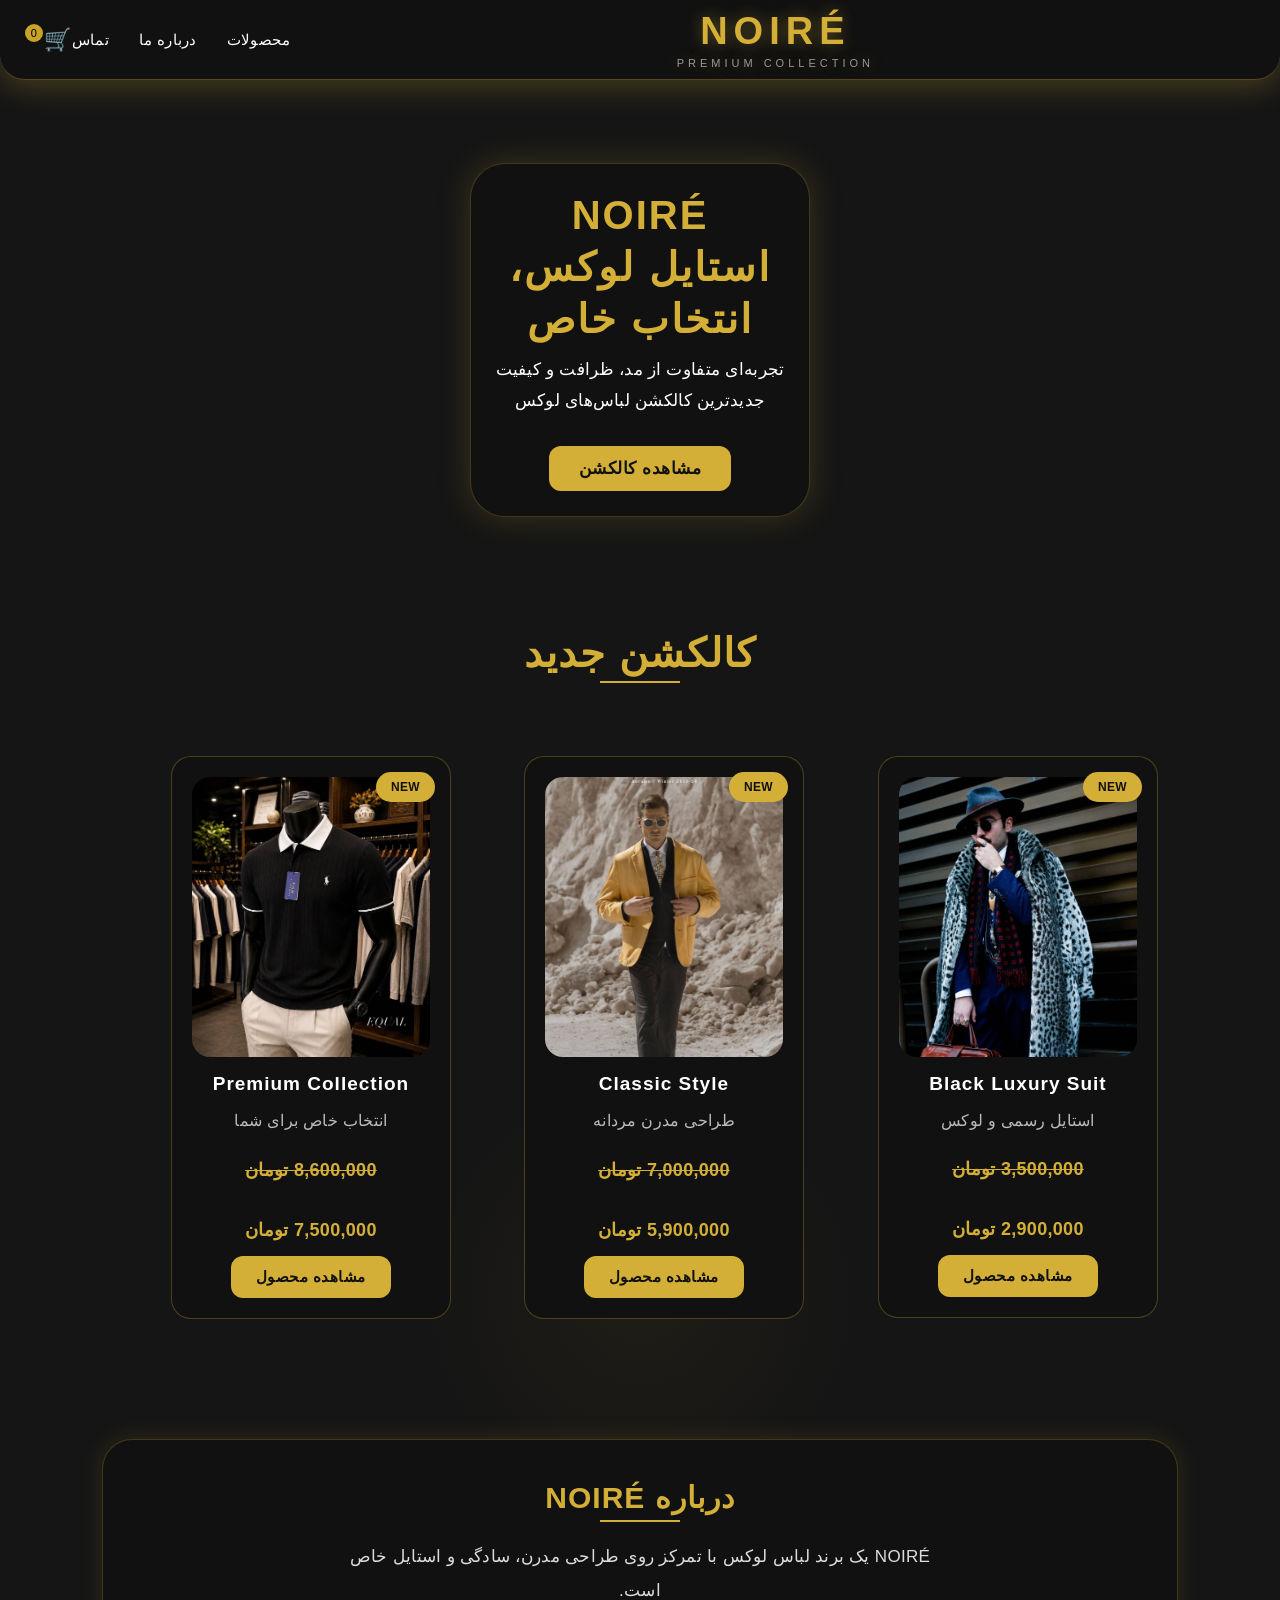
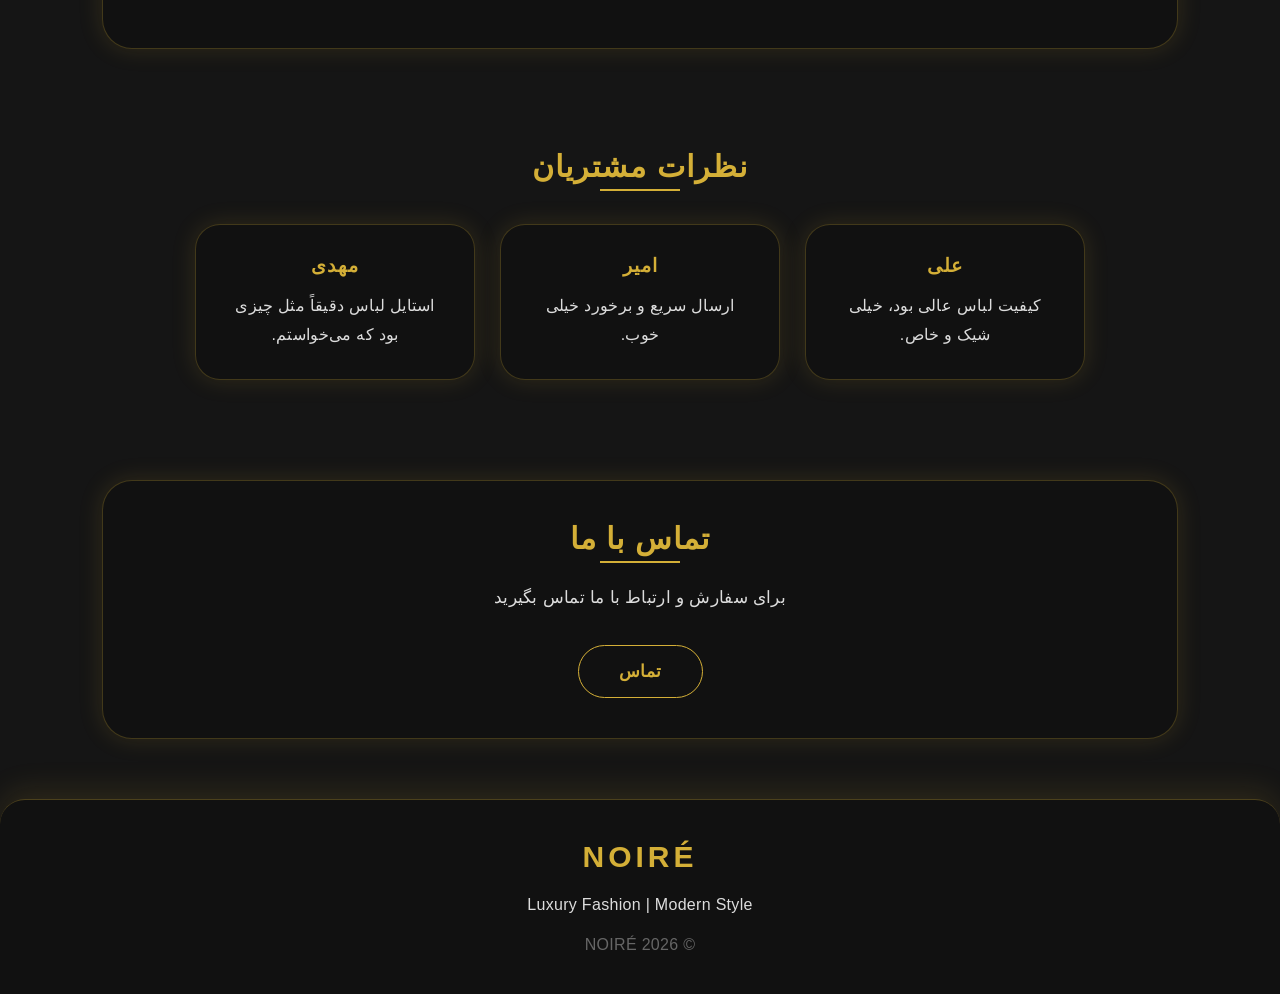
<file: index.html>
<!DOCTYPE html>
<html lang="fa" dir="rtl">

<head>
    <meta charset="UTF-8">
    <meta name="viewport" content="width=device-width, initial-scale=1.0">

    <title>NOIRÉ | Luxury Fashion</title>
    
    <link rel="stylesheet" href="style.css">
</head>

<body>

<header>
    
    <div class="logo">
NOIRÉ
<div class="logo-sub">PREMIUM COLLECTION</div>
</div>

    <nav>
       <a href="#products">محصولات</a>
<a href="#about">درباره ما</a>
<a href="#contact">تماس</a>
    </nav>

  <div class="cart">
🛒 <span id="cart-count">0</span>
</div>
    
</header>

<section class="hero">

    <div class="hero-text">

        <h1>
            NOIRÉ
            <br>
            استایل لوکس،
            <br>
            انتخاب خاص
        </h1>

        <p>
            تجربه‌ای متفاوت از مد، ظرافت و کیفیت
            <br>
            جدیدترین کالکشن لباس‌های لوکس
        </p>

        <button>
            مشاهده کالکشن
        </button>

    </div>

</section>

<section class="products" id="products">

    <h2>کالکشن جدید</h2>

    <div class="product-box">


        <div class="card">

            <img src="product1.jpg">

            <div class="badge">
                NEW
            </div>

            <h3>Black Luxury Suit</h3>

            <p>استایل رسمی و لوکس</p>

            <div class="price">

<span class="old-price">
3,500,000 تومان
</span>

<span class="new-price">
2,900,000 تومان
</span>

</div>

            <a href="product1.html">
    <button>مشاهده محصول</button>
</a>

        </div>



        <div class="card">

            <img src="product2.jpg">

            <div class="badge">
                NEW
            </div>

            <h3>Classic Style</h3>

            <p>طراحی مدرن مردانه</p>

            <div class="price">

<span class="old-price">
7,000,000 تومان
</span>

<span class="new-price">
5,900,000 تومان
</span>

</div>

            <a href="product2.html">
    <button>مشاهده محصول</button>
</a>

        </div>



        <div class="card">

            <img src="product3.jpg">

            <div class="badge">
                NEW
            </div>

            <h3>Premium Collection</h3>

            <p>انتخاب خاص برای شما</p>

            <div class="price">

<span class="old-price">
8,600,000 تومان
</span>

<span class="new-price">
7,500,000 تومان
</span>

</div>

            <a href="product3.html">
    <button>مشاهده محصول</button>
</a>

        </div>


    </div>

</section>

<section class="about" id="about">

<h2>درباره NOIRÉ</h2>

<p>
NOIRÉ یک برند لباس لوکس با تمرکز روی طراحی مدرن،
سادگی و استایل خاص است.
</p>

</section>

<section class="reviews">

<h2>نظرات مشتریان</h2>


<div class="review-box">


<div class="review-card">

<h3>علی</h3>

<p>
کیفیت لباس عالی بود، خیلی شیک و خاص.
</p>

</div>



<div class="review-card">

<h3>امیر</h3>

<p>
ارسال سریع و برخورد خیلی خوب.
</p>

</div>



<div class="review-card">

<h3>مهدی</h3>

<p>
استایل لباس دقیقاً مثل چیزی بود که می‌خواستم.
</p>

</div>


</section>

<section class="contact" id="contact">

<h2>تماس با ما</h2>

<p>
برای سفارش و ارتباط با ما تماس بگیرید
</p>

<button>
تماس
</button>

</section>

<footer>

    <div class="footer-logo">
        NOIRÉ
    </div>

    <p>
        Luxury Fashion | Modern Style
    </p>

    <span>
        © 2026 NOIRÉ
    </span>

</footer>

<div class="cart-box" id="cart-box">

    <button id="checkout">
        ثبت سفارش
    </button>

    <div class="order-box" id="order-box">

<h3>ثبت سفارش</h3>

<input type="text" id="name" placeholder="نام شما">

<input type="text" id="phone" placeholder="شماره تماس">

<input type="text" id="address" placeholder="آدرس">

<button id="send-order">
ارسال سفارش
</button>

<button id="back-cart">
    بازگشت به سبد خرید
</button>

</div>

    <h3>سبد خرید</h3>

    <ul id="cart-items"></ul>

    <p id="total-price">
مجموع: 0 تومان
</p>

<button id="clear-cart">
    پاک کردن سبد
</button>

    <button id="close-cart">
        بستن
    </button>

</div>

<div class="loader">

<h1>NOIRÉ</h1>

</div>
    
<script>
console.log(localStorage.getItem("cart"));
</script>

<script>

window.addEventListener("load", function(){

setTimeout(function(){

document.querySelector(".loader").style.display = "none";

},2000);

}); 

</script>
    
<script src="script.js"></script>
    
</body>

</html>
</file>
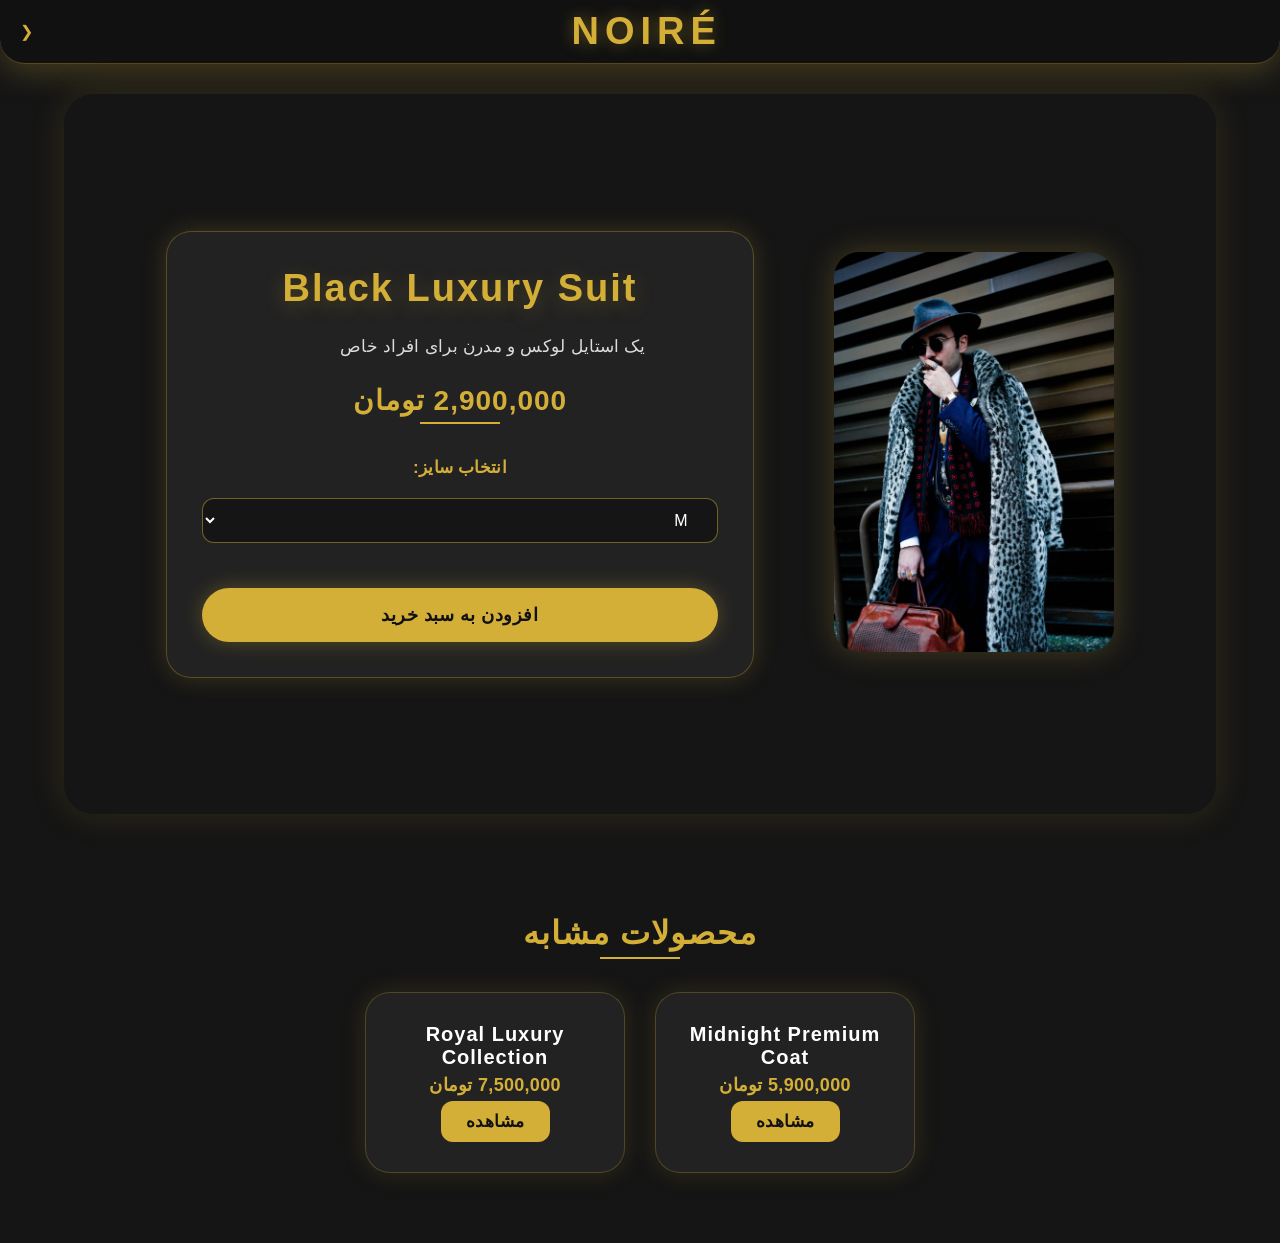
<file: product1.html>
<!DOCTYPE html>
<html lang="fa" dir="rtl">

<head>

<meta charset="UTF-8">

<title>NOIRÉ | Product</title>

<link rel="stylesheet" href="style.css">

<meta name="viewport" content="width=device-width, initial-scale=1.0">

</head>


<body>


<header>

<div class="logo">
NOIRÉ
</div>

<a class="back-shop" href="index.html">
    <span>❮</span>
</a>
    

</header>



<section class="product-page">


<div class="product-image">

<img src="product1.jpg">

</div>



<div class="product-info">


<h1>
Black Luxury Suit
</h1>


<p>
یک استایل لوکس و مدرن برای افراد خاص
</p>


<h2>
2,900,000 تومان
</h2>


<label>
انتخاب سایز:
</label>


<select>

<option>M</option>

<option>L</option>

<option>XL</option>

</select>


<button class="product-buy">
افزودن به سبد خرید
</button>


</div>


</section>




<section class="related-products">


<h2>
محصولات مشابه
</h2>



<div class="related-box">



<div class="related-card">

<h3>
Midnight Premium Coat
</h3>

<p>
5,900,000 تومان
</p>

<a href="product2.html">

<button>
مشاهده
</button>

</a>

</div>




<div class="related-card">


<h3>
Royal Luxury Collection
</h3>


<p>
7,500,000 تومان
</p>


<a href="product3.html">

<button>
مشاهده
</button>

</a>


</div>



</div>


</section>





<script>

document.querySelector(".product-buy").onclick = function(){


let cart = JSON.parse(sessionStorage.getItem("cart")) || [];


let product = {

name:"Black Luxury Suit",

price:2900000,

quantity:1

};



let existing = cart.find(item => item.name === product.name);



if(existing){

existing.quantity++;

}else{

cart.push(product);

}



sessionStorage.setItem("cart", JSON.stringify(cart));


alert("محصول به سبد خرید اضافه شد ✅");


};



</script>



</body>

</html>
</file>
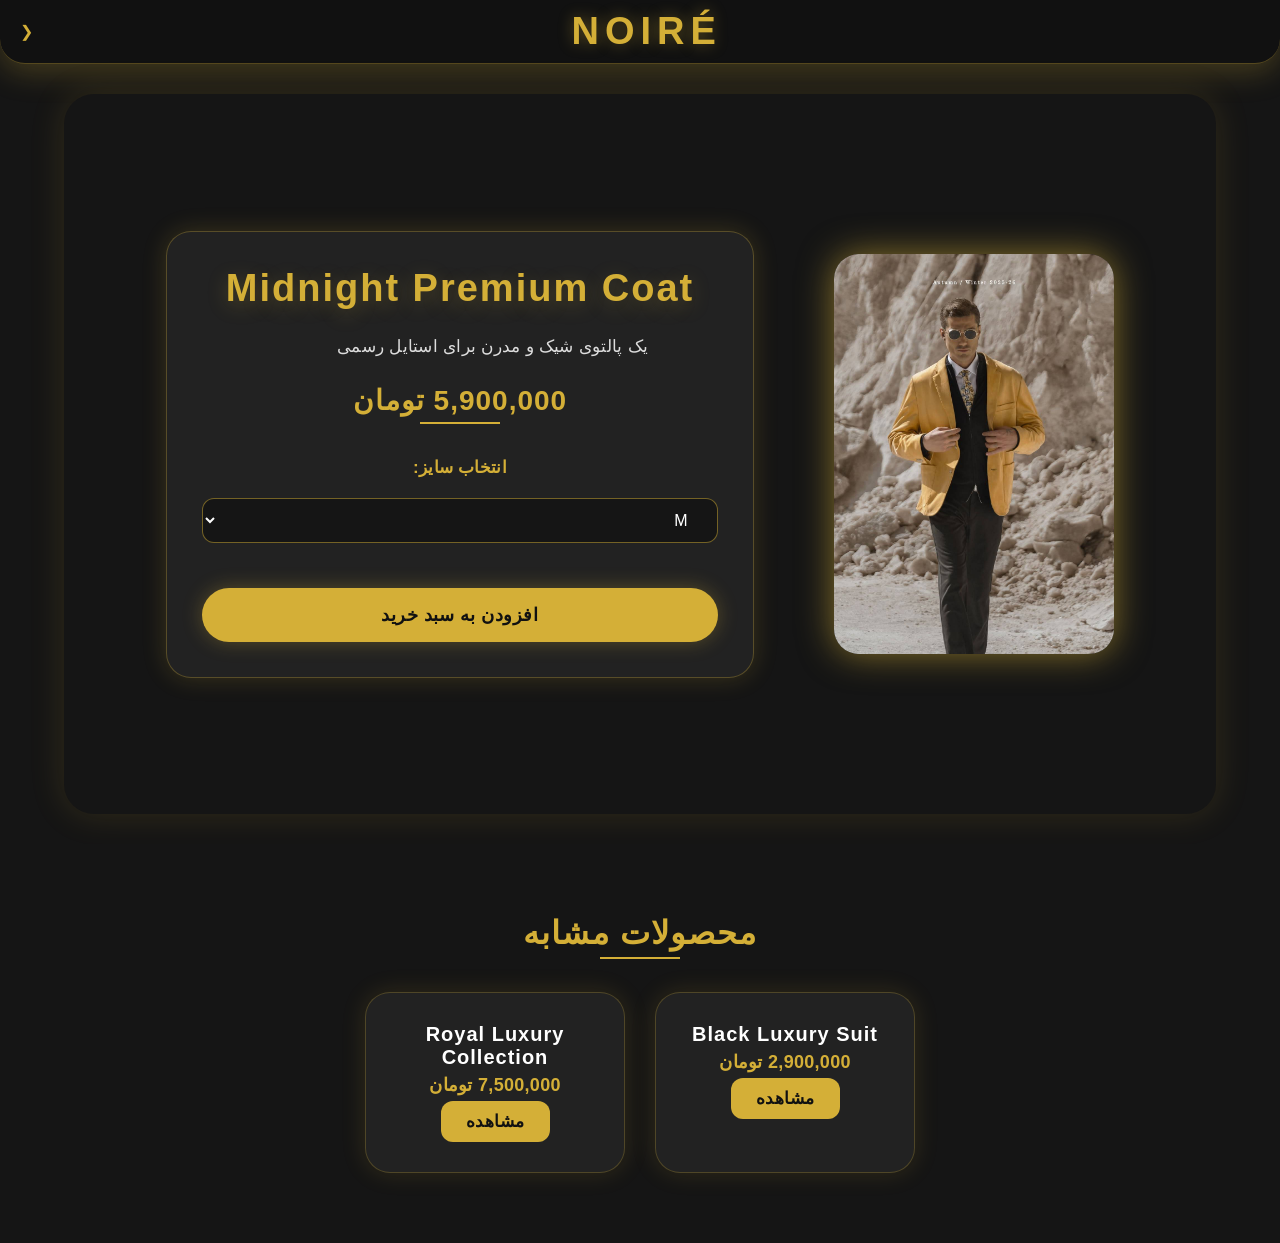
<file: product2.html>
<!DOCTYPE html>
<html lang="fa" dir="rtl">

<head>

<meta charset="UTF-8">

<title>NOIRÉ | Product</title>

<link rel="stylesheet" href="style.css">

<meta name="viewport" content="width=device-width, initial-scale=1.0">

</head>


<body>


<header>

<div class="logo">
NOIRÉ
</div>

<a class="back-shop" href="index.html">
    <span>❮</span>
</a>
    

</header>

<section class="product-page">


<img src="product2.jpg">


<div class="product-info">


<h1>
Midnight Premium Coat
</h1>


<p>
یک پالتوی شیک و مدرن برای استایل رسمی
</p>


<h2>
5,900,000 تومان
</h2>


<label>
انتخاب سایز:
</label>

<select>

<option>M</option>

<option>L</option>

<option>XL</option>

</select>


<button class="product-buy">
افزودن به سبد خرید
</button>


</div>


</section>

<script>

document.querySelector(".product-buy").onclick = function(){

let cart = JSON.parse(sessionStorage.getItem("cart")) || [];


let product = {
    name: "Midnight Premium Coat",
    price: 5900000
};


let existing = cart.find(item => item.name === product.name);


if(existing){

    existing.quantity++;

}else{

    product.quantity = 1;

    cart.push(product);

}


sessionStorage.setItem("cart", JSON.stringify(cart));


alert("محصول به سبد خرید اضافه شد ✅");

};

</script>

<section class="related-products">

<h2>محصولات مشابه</h2>

<div class="related-box">

<div class="related-card">

<h3>Black Luxury Suit</h3>

<p>2,900,000 تومان</p>

<a href="product1.html">
<button>مشاهده</button>
</a>

</div>


<div class="related-card">

<h3>Royal Luxury Collection</h3>

<p>7,500,000 تومان</p>

<a href="product3.html">
<button>مشاهده</button>
</a>

</div>

</div>

</section>

</body>

</html>
</file>
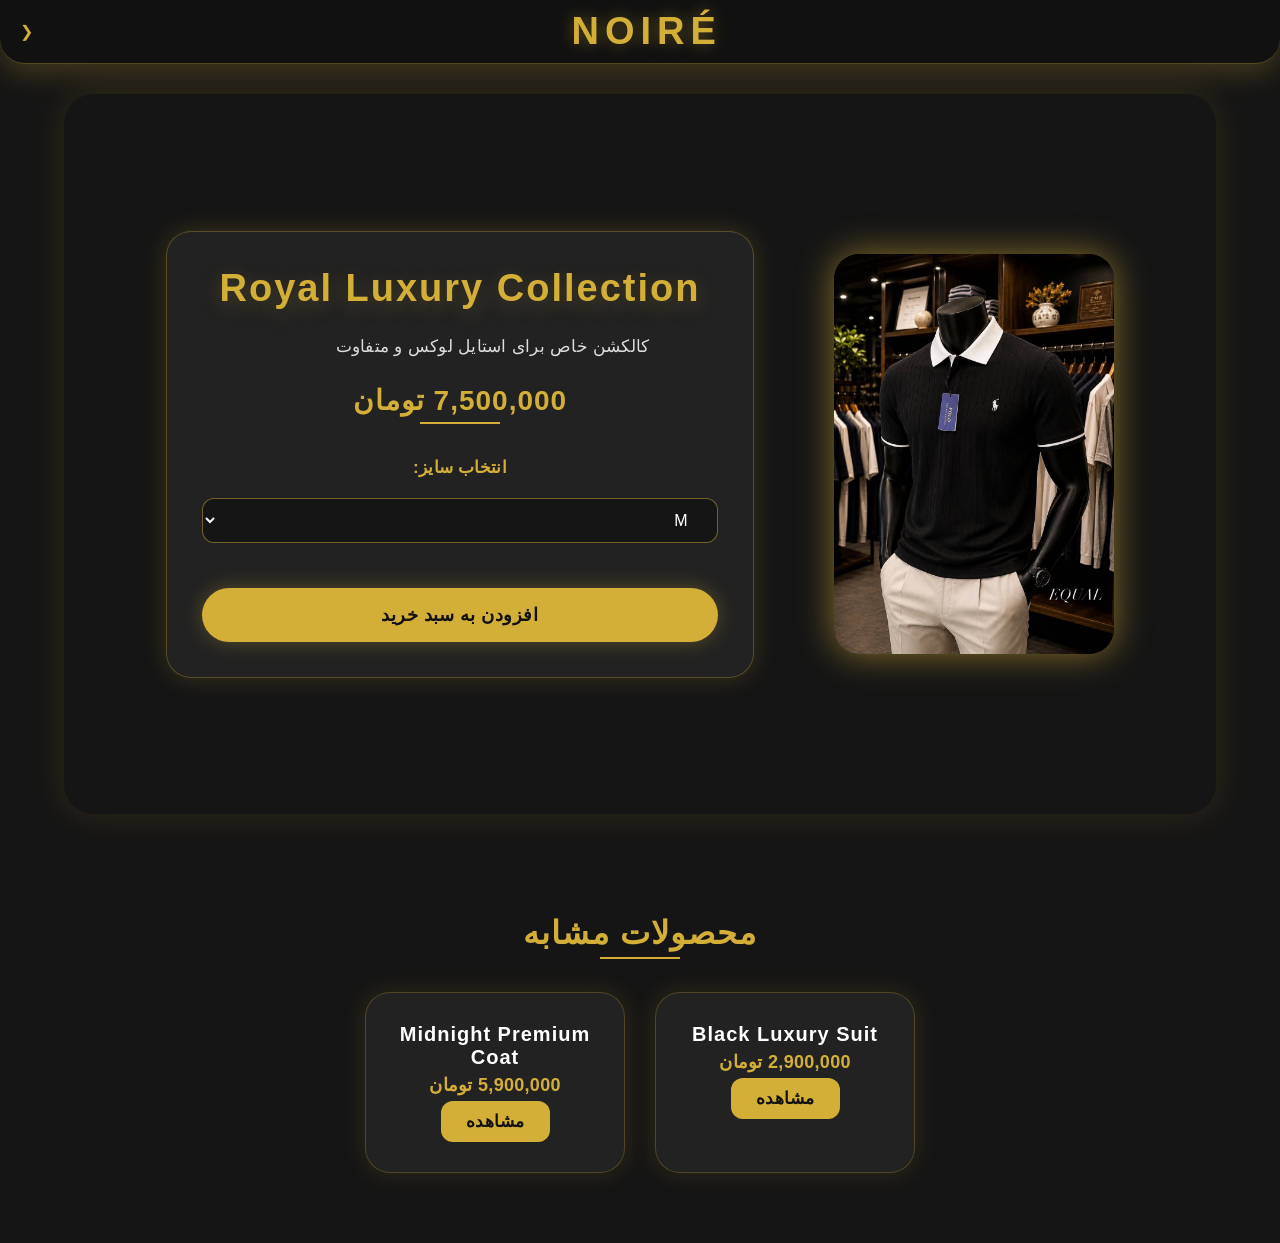
<file: product3.html>
<!DOCTYPE html>
<html lang="fa" dir="rtl">

<head>

<meta charset="UTF-8">

<title>NOIRÉ | Product</title>

<link rel="stylesheet" href="style.css">

<meta name="viewport" content="width=device-width, initial-scale=1.0">

</head>


<body>


<header>

<div class="logo">
NOIRÉ
</div>

<a class="back-shop" href="index.html">
    <span>❮</span>
</a>

</header>

<section class="product-page">


<img src="product3.jpg">


<div class="product-info">


<h1>
Royal Luxury Collection
</h1>


<p>
کالکشن خاص برای استایل لوکس و متفاوت
</p>


<h2>
7,500,000 تومان
</h2>


<label>
انتخاب سایز:
</label>

<select>

<option>M</option>

<option>L</option>

<option>XL</option>

</select>


<button class="product-buy">
افزودن به سبد خرید
</button>


</div>


</section>

<script>

document.querySelector(".product-buy").onclick = function(){

let cart = JSON.parse(sessionStorage.getItem("cart")) || [];


let product = {
    name: "Royal Luxury Collection",
    price: 7500000
};


let existing = cart.find(item => item.name === product.name);


if(existing){

    existing.quantity++;

}else{

    product.quantity = 1;

    cart.push(product);

}


sessionStorage.setItem("cart", JSON.stringify(cart));


alert("محصول به سبد خرید اضافه شد ✅");

};

</script>

<section class="related-products">

<h2>محصولات مشابه</h2>

<div class="related-box">

<div class="related-card">

<h3>Black Luxury Suit</h3>

<p>2,900,000 تومان</p>

<a href="product1.html">
<button>مشاهده</button>
</a>

</div>


<div class="related-card">

<h3>Midnight Premium Coat</h3>

<p>5,900,000 تومان</p>

<a href="product2.html">
<button>مشاهده</button>
</a>

</div>

</div>

</section>

</body>

</html>
</file>
<file: style.css>
* {
    margin: 0;
    padding: 0;
    box-sizing: border-box;
}


body {
    background: #0a0a0a;
    color: white;
    font-family: Arial, sans-serif;
}


/* HEADER */

header {

    display: flex;
    justify-content: space-between;
    align-items: center;

    padding: 25px 8%;

    background: #0a0a0a;

    border-bottom: 1px solid rgba(212,175,55,0.3);

}


.logo {

    font-size: 38px;

    font-weight: 900;

    color: #d4af37;

    letter-spacing: 6px;

    text-shadow: 0 0 15px rgba(212,175,55,0.4);

}



nav {

    display: flex;
    gap: 30px;

}


nav a {

    color: white;
    text-decoration: none;

    font-size: 16px;

    transition: 0.3s;

}


nav a:hover {

    color: #d4af37;

}



/* HERO */


.hero{

min-height:80vh;

display:flex;

align-items:center;

justify-content:center;

background:

linear-gradient(

135deg,

rgba(0, 0, 0, 0.75),
),

url("hero.jpg");


background-size:cover;

background-position:center;

}



.hero-text {


    max-width: 700px;


}



.hero-text h1 {


    font-size: 55px;

    line-height: 1.3;


    margin-bottom: 20px;


}



.hero-text p {


    font-size: 20px;

    color: #ccc;


    margin-bottom: 35px;


}


button {

    padding: 15px 40px;

    background: transparent;

    color: #d4af37;

    border: 1px solid #d4af37;

    border-radius: 30px;

    font-size: 17px;

    cursor: pointer;

    transition: 0.3s;

}


button:hover {

    background: #d4af37;

    color: black;

    transform: translateY(-5px);

}


.products {
    padding: 60px 8%;
    text-align: center;
}

.products h2 {
    color: #d4af37;
    font-size: 40px;
    margin-bottom: 40px;
}


.product-box {
    display: flex;
    justify-content: center;
}


.card {

    background: #111;

    padding: 20px;

    width: 300px;

    border-radius: 15px;

}


.card img {

    width: 100%;

    border-radius: 10px;

}


.card h3 {

    margin: 20px 0;

}

.product-box {

    display: flex;
    gap: 30px;
    justify-content: center;
    flex-wrap: wrap;

}


.card {

    background: #111;

    width: 300px;

    padding: 20px;

    border: 1px solid rgba(212,175,55,0.2);

    border-radius: 20px;

    transition: 0.3s;

}


.card:hover {

    transform: translateY(-10px);

}


.card span {

    display: block;

    color: #d4af37;

    margin: 15px 0;

    font-size: 18px;

}

.card {

    background: #111;

    width: 300px;

    padding: 20px;

    border-radius: 20px;

    border: 1px solid rgba(212,175,55,0.3);

    overflow: hidden;

    transition: 0.4s;

}


.card img {

    width: 100%;

    height: 350px;

    object-fit: cover;

    border-radius: 15px;

}


.card:hover {

    box-shadow: 0 0 25px rgba(212,175,55,0.25);

    transform: translateY(-10px);

}

.about,
.contact {

    padding: 80px 8%;

    text-align: center;

}


.about h2,
.contact h2 {

    color: #d4af37;

    font-size: 40px;

    margin-bottom: 20px;

}


.about p,
.contact p {

    color: #ccc;

    font-size: 18px;

    max-width: 600px;

    margin: auto;

    line-height: 2;

}


.contact button {

    margin-top: 30px;

}

html {
    scroll-behavior: smooth;
}

footer {

    padding: 40px 8%;

    text-align: center;

    background: #050505;

    border-top: 1px solid rgba(212,175,55,0.3);

}


.footer-logo {

    color: #d4af37;

    font-size: 30px;

    font-weight: bold;

    letter-spacing: 4px;

    margin-bottom: 15px;

}


footer p {

    color: #aaa;

    margin-bottom: 15px;

}


footer span {

    color: #666;

}

@media(max-width:768px){


header{

    flex-direction:column;
    gap:20px;

}


nav{

    gap:15px;

}


.hero-text h1{

    font-size:38px;

}


.product-box{

    flex-direction:column;
    align-items:center;

}


.card{

    width:90%;

}

}

.hero-text,
.card,
.about,
.contact {

    animation: fadeUp 1s ease;

}


@keyframes fadeUp {

    from {

        opacity:0;

        transform:translateY(30px);

    }


    to {

        opacity:1;

        transform:translateY(0);

    }

}

section h2 {

    position: relative;

}


section h2::after {

    content: "";

    display: block;

    width: 80px;

    height: 2px;

    background: #d4af37;

    margin: 15px auto;

}

.cart {

    color:#d4af37;

    font-size:20px;

}

.cart-box {

    display:none;

    position:fixed;

    top:80px;

    right:30px;

    width:300px;

    background:#111;

    border:1px solid #d4af37;

    padding:20px;

    border-radius:15px;

    z-index:1000;

}


.cart-box h3 {

    color:#d4af37;

}

#close-cart {

    margin-top:20px;

}

.cart-box {

    display:none;

    position:fixed;

    top:80px;

    right:30px;

    width:320px;

    background:#0a0a0a;

    border:1px solid #d4af37;

    padding:25px;

    border-radius:20px;

    box-shadow:0 0 30px rgba(212,175,55,0.2);

    animation: cartOpen 0.3s ease;

}


.cart-box li {

    list-style:none;

    margin:15px 0;

    color:#ddd;

}


.cart-box button {

    padding:8px 15px;

    font-size:14px;

}


@keyframes cartOpen {

    from{

        opacity:0;

        transform:translateY(-20px);

    }


    to{

        opacity:1;

        transform:translateY(0);

    }

}

.product-page{

display:flex;

justify-content:center;

align-items:center;

gap:50px;

padding:80px 8%;

}


.product-page img{

width:400px;

border-radius:20px;

}


.product-info{

text-align:center;

}


.product-info h1{

color:#d4af37;

font-size:40px;

}


.product-info h2{

color:#d4af37;

margin:20px;

}

header a {

    color:#d4af37;

    text-decoration:none;

}

.cart-box{

position:fixed;
top:80px;
right:30px;

width:320px;

background:#111;

color:white;

padding:25px;

border-radius:20px;

box-shadow:0 10px 30px rgba(0,0,0,.4);

display:none;

}


.cart-box h3{

text-align:center;

font-size:25px;

}


#cart-items{

list-style:none;

padding:0;

}


#cart-items li{

background:#1b1b1b;

margin:15px 0;

padding:15px;

border-radius:15px;

}


#cart-items button{

background:#d4af37;

border:none;

padding:5px 12px;

border-radius:8px;

cursor:pointer;

}


#total-price{

font-size:20px;

text-align:center;

margin-top:20px;

}


#clear-cart,
#close-cart{

width:100%;

margin-top:10px;

padding:12px;

border:none;

border-radius:10px;

cursor:pointer;

}

.order-box{

display:none;

position:fixed;

top:50%;

left:50%;

transform:translate(-50%,-50%);

background:#111;

padding:30px;

width:320px;

border-radius:20px;

box-shadow:0 0 30px rgba(0,0,0,.5);

z-index:10;

}


.order-box h3{

text-align:center;

color:#d4af37;

margin-bottom:20px;

}


.order-box input{

width:100%;

box-sizing:border-box;

padding:12px;

margin:10px 0;

border-radius:10px;

border:none;

background:#222;

color:white;

}


#send-order{

width:100%;

padding:12px;

border:none;

border-radius:10px;

background:#d4af37;

cursor:pointer;

font-weight:bold;

}

.product-page{

display:flex;

gap:50px;

align-items:center;

justify-content:center;

padding:80px;

}


.product-page img{

width:400px;

border-radius:20px;

}


.product-info h1{

font-size:40px;

}


.product-info select{

padding:10px;

margin:20px;

border-radius:10px;

}


.product-buy{

background:#d4af37;

border:none;

padding:15px 30px;

border-radius:15px;

cursor:pointer;

}

@media(max-width:768px){


.product-page{

flex-direction:column;

padding:30px;

text-align:center;

}


.product-page img{

width:90%;

}


.product-info h1{

font-size:28px;

}


.product-info p{

font-size:16px;

}


.product-buy{

width:90%;

}


}

@media(max-width:768px){

.product-page{
    display:flex;
    flex-direction:column;
    padding:20px;
    gap:20px;
}


.product-page img{
    width:100%;
    max-width:350px;
    height:auto;
}


.product-info{
    width:100%;
}


.product-info h1{
    font-size:30px;
}


.product-info h2{
    font-size:22px;
}


.product-buy{
    width:100%;
}

}

.card{

background:#111;

color:white;

border-radius:20px;

padding:20px;

overflow:hidden;

transition:.3s;

}


.card:hover{

transform:translateY(-10px);

}


.card img{

width:100%;

height:300px;

object-fit:cover;

border-radius:15px;

}


.card h3{

font-size:22px;

margin-top:15px;

}


.card span{

display:block;

color:#d4af37;

font-size:18px;

margin:15px 0;

font-weight:bold;

}


.card button{

background:#d4af37;

border:none;

padding:12px 25px;

border-radius:12px;

cursor:pointer;

}


.product-box{

display:grid;

grid-template-columns:repeat(3,1fr);

gap:30px;

padding:30px;

}


@media(max-width:768px){

.product-box{

grid-template-columns:1fr;

}

}

.product-box{

display:grid;

gap:40px;

padding:40px;

}

.card img{

width:100%;

height:350px;

object-fit:cover;

border-radius:15px;

}

.product-box{

display:grid;

grid-template-columns:repeat(3,1fr);

gap:30px;

padding:30px;

}


@media(max-width:900px){

.product-box{

grid-template-columns:1fr;

}

}

.product-box{

display:grid;

grid-template-columns:repeat(3, 1fr);

gap:40px;

width:100%;

padding:40px;

box-sizing:border-box;

}


.card{

width:100%;

box-sizing:border-box;

}


@media(max-width:900px){

.product-box{

grid-template-columns:1fr;

}

}

.product-box{

width:100%;

max-width:1400px;

margin:auto;

padding:40px 20px;

gap:25px;

}


.card{

padding:25px;

}

.card h3{

color:white;

margin-bottom:10px;

}


.card p{

color:#bbb;

line-height:1.8;

}


.card span{

color:#d4af37;

}


.card button{

color:#111;

font-size:15px;

font-weight:bold;

}

header{

display:flex;

justify-content:space-between;

align-items:center;

padding:20px 50px;

background:#0b0b0b;

border-bottom:1px solid #222;

}


nav{

display:flex;

gap:30px;

}


nav a{

color:white;

text-decoration:none;

font-size:17px;

transition:.3s;

}


nav a:hover{

color:#d4af37;

}


.cart{

color:white;

font-size:20px;

cursor:pointer;

}

@media(max-width:768px){

header{

padding:20px;

}





nav{

gap:15px;

}


nav a{

font-size:14px;

}

}

.hero-text,
.card,
.about,
.contact{

animation:fadeUp 1s ease;

}


@keyframes fadeUp{

from{

opacity:0;

transform:translateY(30px);

}


to{

opacity:1;

transform:translateY(0);

}

}

.product-info{

color:white;

}


.product-info p{

color:#bbb;

font-size:18px;

line-height:2;

}


.product-info h1{

color:#d4af37;

}


.product-info h2{

color:white;

}


.product-info label{

display:block;

margin-top:20px;

color:#bbb;

}


.product-info select{

background:#111;

color:white;

border:1px solid #d4af37;

padding:12px;

border-radius:10px;

}


.product-page{

background:#0b0b0b;

min-height:80vh;

}

.product-page{

background:#0b0b0b;

padding:60px;

}


.product-info h1{

font-size:38px;

margin-bottom:20px;

}


.product-info h2{

font-size:26px;

color:#d4af37;

}


.product-info p{

max-width:450px;

}


.product-buy{

background:#d4af37;

color:#111;

font-size:17px;

font-weight:bold;

padding:15px 35px;

border-radius:12px;

border:2px solid #d4af37;

transition:.3s;

}


.product-buy:hover{

background:transparent;

color:#d4af37;

}

.product-page{

background:#0b0b0b;

padding:60px;

}


.product-page img{

border-radius:25px;

box-shadow:0 20px 50px rgba(0,0,0,.7);

}


.product-info{

background:#111;

padding:35px;

border-radius:25px;

box-shadow:0 20px 50px rgba(0,0,0,.5);

}


.product-buy{

box-shadow:0 10px 25px rgba(212,175,55,.25);

}


.product-info h1{

text-shadow:0 5px 20px rgba(212,175,55,.25);

}

.product-page img{

width:280px;

height:400px;

object-fit:cover;

border-radius:25px;

box-shadow:0 0 35px rgba(212,175,55,0.6);

transition:.3s;

}


.product-page img:hover{

transform:scale(1.03);

}

.product-info{

padding:40px;

min-width:280px;

border-radius:25px;

box-shadow:0 0 35px rgba(212,175,55,0.2);

}


.product-info h1{

font-size:40px;

}


.product-info p{

font-size:20px;

}


.product-info h2{

font-size:30px;

}

.related-products{

padding:60px 30px;

text-align:center;

}


.related-products h2{

color:#d4af37;

margin-bottom:30px;

}


.related-box{

display:flex;

justify-content:center;

gap:30px;

flex-wrap:wrap;

}


.related-card{

background:#111;

padding:25px;

border-radius:20px;

width:250px;

box-shadow:0 0 20px rgba(212,175,55,.15);

}


.related-card h3{

color:white;

}


.related-card p{

color:#d4af37;

}


.related-card button{

background:#d4af37;

color:#111;

border:none;

padding:10px 20px;

border-radius:10px;

cursor:pointer;

}

.reviews{

padding:70px 30px;

text-align:center;

}


.reviews h2{

color:#d4af37;

margin-bottom:40px;

}


.review-box{

display:flex;

justify-content:center;

gap:30px;

flex-wrap:wrap;

}


.review-card{

background:#111;

color:white;

width:250px;

padding:25px;

border-radius:20px;

box-shadow:0 0 25px rgba(212,175,55,.15);

}


.review-card h3{

color:#d4af37;

}


.review-card p{

color:#bbb;

line-height:1.8;

}

#cart-box button{

background: #d4af37;

color: #111;

border: none;

padding: 6px 14px;

border-radius: 8px;

font-weight: bold;

cursor: pointer;

}


#cart-box button:hover{

background: #b8962e;

color: #000;

}

body{
    font-family: Arial, sans-serif;
    letter-spacing: 0.3px;
}


h1,h2,h3{
    font-weight:700;
    letter-spacing:1px;
}


p{
    color:#777;
    line-height:1.8;
}


.card h3{
    font-size:19px;
    font-weight:700;
}


.card span{
    color:#d4af37;
    font-weight:bold;
}


button{
    font-weight:700;
    letter-spacing:0.5px;
}


#cart-box{
    font-size:15px;
}


#cart-box li{
    line-height:2;
    font-weight:600;
}


#cart-box button{
    background:#d4af37;
    color:#111;
}

.card{

transition: all 0.35s ease;

cursor: pointer;

}


.card:hover{

transform: translateY(-10px);

box-shadow: 0 15px 35px rgba(212,175,55,0.25);

}


.card img{

transition: transform 0.35s ease;

}


.card:hover img{

transform: scale(1.04);

}

.card button{

transition: all 0.3s ease;

}


.card button:hover{

transform: translateY(-2px);

box-shadow: 0 8px 20px rgba(212,175,55,0.35);

}

.logo-sub{

font-size:11px;

letter-spacing:4px;

color:#999;

margin-top:4px;

font-weight:500;

}

header .logo{
    margin: auto;
}

.logo{
    text-align: center;
}

.hero{

animation: fadeUp 0.8s ease;

}


@keyframes fadeUp{

from{

opacity:0;

transform:translateY(30px);

}


to{

opacity:1;

transform:translateY(0);

}

}

.hero-text{

background:rgba(20, 20, 20, 0.85);

padding:35px 45px;

border-radius:25px;

border:1px solid rgba(212,175,55,0.35);

box-shadow:0 0 30px rgba(212,175,55,0.25);

text-align:center;

}


.hero-text h1{

color:#d4af37;

font-size:40px;

font-weight:900;

letter-spacing:2px;

}


.hero-text p{

color:#fff;

font-size:17px;

}


.hero-text button{

margin-top:20px;

background:#d4af37;

color:#111;

border:none;

padding:12px 30px;

border-radius:12px;

font-weight:bold;

}

body{
    background: #151515;

    color:white;
}

header{

background:#111;

border-radius:0 0 25px 25px;

box-shadow:0 8px 30px rgba(212,175,55,0.25);

border-bottom:1px solid rgba(212,175,55,0.35);

}

footer{

background:#111;

border-radius:25px 25px 0 0;

box-shadow:0 -8px 30px rgba(212,175,55,0.25);

border-top:1px solid rgba(212,175,55,0.35);

}

.product-page{

display:flex;

gap:50px;

align-items:center;

justify-content:center;

padding:70px 8%;

}



.product-image img{

width:280px;

border-radius:25px;

box-shadow:0 0 30px rgba(212,175,55,0.25);

background:#151515;

}



.product-info{

background:#222;

padding:35px;

border-radius:25px;

border:1px solid rgba(212,175,55,0.3);

box-shadow:0 0 25px rgba(212,175,55,0.2);

}



.product-info h1{

color:#d4af37;

}



.product-info h2{

color:#d4af37;

}



.product-buy{

background:#d4af37;

color:#111;

border:none;

padding:12px 25px;

border-radius:12px;

cursor:pointer;

font-weight:bold;

}



.related-card{

background:#222;

padding:25px;

border-radius:20px;

border:1px solid rgba(212,175,55,0.25);

}

.related-products{

background:#151515 !important;

}


.related-box{

background:#151515 !important;

}


.related-card{

background:#222 !important;

}

.product-page,
.related-products{

background:#151515;

}

.product-page{

background:#151515;

border-radius:30px;

margin:30px 5%;

padding:90px 8%;

box-shadow:0 0 35px rgba(212,175,55,0.15);

}

.product-info h1{

font-size:38px;

font-weight:900;

letter-spacing:2px;

color:#d4af37;

}


.product-info p{

color:#ddd;

font-size:17px;

line-height:2;

}


.product-info h2{

font-size:28px;

margin:20px 0;

color:#d4af37;

}

.product-buy{

background:#d4af37;

color:#111;

border:none;

padding:15px 35px;

border-radius:15px;

font-size:17px;

font-weight:900;

cursor:pointer;

transition:0.3s;

box-shadow:0 0 20px rgba(212,175,55,0.35);

}


.product-buy:hover{

transform:translateY(-3px);

box-shadow:0 0 35px rgba(212,175,55,0.6);

}

.product-info label{

display:block;

margin-top:20px;

margin-bottom:10px;

color:#d4af37;

font-weight:bold;

font-size:17px;

}


.product-info select{

background:#151515;

color:white;

border:1px solid rgba(212,175,55,0.5);

padding:12px 25px;

border-radius:12px;

font-size:16px;

outline:none;

cursor:pointer;

}

.related-products{

text-align:center;

padding:70px 8%;

}


.related-products h2{

color:#d4af37;

font-size:32px;

margin-bottom:40px;

}



.related-box{

display:flex;

justify-content:center;

gap:30px;

flex-wrap:wrap;

}



.related-card{

background:#222;

padding:30px;

width:260px;

border-radius:25px;

border:1px solid rgba(212,175,55,0.25);

box-shadow:0 0 25px rgba(212,175,55,0.15);

}



.related-card h3{

color:white;

font-size:20px;

}



.related-card p{

color:#d4af37;

font-size:18px;

font-weight:bold;

}



.related-card button{

background:#d4af37;

color:#111;

border:none;

padding:10px 25px;

border-radius:12px;

font-weight:bold;

cursor:pointer;

}

.card,
.related-card{

transition:0.3s;

}


.card:hover,
.related-card:hover{

transform:translateY(-8px);

box-shadow:0 0 35px rgba(212,175,55,0.25);

}

body{

background:

radial-gradient(

circle at center,

rgba(212,175,55,0.05),

transparent 15%

),

#151515;

}

.about,
.contact{

background:#111111;

padding:40px;

border-radius:25px;

margin:40px 8%;

border:1px solid rgba(212,175,55,0.25);

box-shadow:0 0 25px rgba(212,175,55,0.15);

}



.about h2,
.contact h2{

color:#d4af37;

font-size:30px;

text-align:center;

margin-bottom:25px;

}



.about p,
.contact p{

color:#ddd;

font-size:17px;

line-height:2;

text-align:center;

}

.contact a{

color:#d4af37;

text-decoration:none;

font-weight:bold;

}

.reviews{

padding:50px 8%;

}


.reviews h2{

color:#d4af37;

font-size:30px;

text-align:center;

margin-bottom:35px;

}



.review-box{

display:flex;

gap:25px;

justify-content:center;

flex-wrap:wrap;

}



.review-card{

background:#111111;

width:280px;

padding:30px;

border-radius:25px;

border:1px solid rgba(212,175,55,0.25);

box-shadow:0 0 25px rgba(212,175,55,0.15);

transition:0.3s;

}



.review-card:hover{

transform:translateY(-8px);

}



.review-card h3{

color:#d4af37;

margin-bottom:15px;

}



.review-card p{

color:#ddd;

line-height:2;

}

section{

animation:fadeUp 0.8s ease;

}


@keyframes fadeUp{

from{

opacity:0;

transform:translateY(30px);

}


to{

opacity:1;

transform:translateY(0);

}

}

@media(max-width:768px){


header{

padding:20px 5%;

}


.logo{

font-size:28px;

}



.product-page{

flex-direction:column;

margin:35px 0%;

padding:70px 8%;

}



.product-image img{

width:280px;

}



.product-info{

text-align:center;

}



.related-card,
.review-card{

width:100%;

}



nav{

gap:15px;

}


}

.card{

padding:20px;

width:280px;

}


.card img{

height:280px;

object-fit:cover;

border-radius:18px;

}



.card h3{

margin:12px 0;

}



.card p{

margin:8px 0;

}

.product-info{

margin-top:50px;

}

.product-page{

gap:90px;

}

.product-page{

display:flex;

align-items:center;

gap:80px;

}



.product-image{

flex-shrink:0;

}



.product-info{

flex:1;

margin-top:0;

padding:35px;

}

#back-cart{

margin-top:20px;

}

#back-cart{

margin-top:20px;

padding:12px 25px;

border-radius:20px;

}

.order-box{

background:#1b1b1b;

padding:35px;

border-radius:25px;

box-shadow:0 0 30px rgba(212,175,55,0.25);

border:1px solid rgba(212,175,55,0.3);

}


.order-box input{

width:100%;

padding:15px;

margin:10px 0;

border-radius:15px;

border:none;

background:#2b2b2b;

color:white;

}


#send-order{

margin-top:20px;

padding:14px 35px;

border-radius:25px;

background:#d4af37;

border:none;

font-weight:bold;

cursor:pointer;

}

.cart-box{

background:#1b1b1b;

padding:35px;

border-radius:25px;

border:1px solid rgba(212,175,55,0.3);

box-shadow:0 0 30px rgba(212,175,55,0.2);

}

.cart-item{

background:#242424;

border-radius:20px;

padding:20px;

margin:15px 0;

border:1px solid rgba(212,175,55,0.15);

}

.cart-box{

max-height:500px;

overflow-y:auto;

}

.product-buy{

width:100%;

padding:16px;

margin-top:25px;

border:none;

border-radius:30px;

background:#d4af37;

color:#111;

font-size:18px;

font-weight:bold;

cursor:pointer;

transition:0.3s;

box-shadow:0 0 20px rgba(212,175,55,0.3);

}


.product-buy:hover{

transform:translateY(-5px);

box-shadow:0 0 35px rgba(212,175,55,0.6);

}

select{

width:100%;

padding:14px;

margin-top:10px;

background:#1b1b1b;

color:white;

border:1px solid rgba(212,175,55,0.4);

border-radius:20px;

font-size:16px;

outline:none;

cursor:pointer;

}


select:hover{

box-shadow:0 0 20px rgba(212,175,55,0.25);

}

.product-info select{

display:block;

margin-left:auto;

margin-right:auto;

}

.reviews{

padding:60px 20px;

}


.reviews h2{

text-align:center;

margin-bottom:40px;

color:#d4af37;

}



.review-box{

display:flex;

justify-content:center;

gap:25px;

flex-wrap:wrap;

}



.review-card{

background:#111;

padding:30px;

border-radius:25px;

width:280px;

border:1px solid rgba(212,175,55,0.25);

box-shadow:0 0 25px rgba(212,175,55,0.15);

transition:0.3s;

}



.review-card:hover{

transform:translateY(-8px);

box-shadow:0 0 35px rgba(212,175,55,0.35);

}



.review-card h3{

color:#d4af37;

margin-bottom:15px;

}


.review-card p{

color:#ddd;

line-height:1.8;

}

.hero{

padding:0 20px;

}


.hero-text{

padding:25px;

border-radius:35px;

}

button{

font-family:inherit;

transition:0.3s ease;

border-radius:30px;

}


button:hover{

transform:translateY(-4px);

box-shadow:0 0 25px rgba(212,175,55,0.45);

}

.about,
.contact{

transition:0.3s ease;

border-radius:30px;

}


.about:hover,
.contact:hover{

transform:translateY(-8px);

box-shadow:0 0 35px rgba(212,175,55,0.35);

}

.hero-text{

background:#111;

border:1px solid rgba(212,175,55,0.25);

box-shadow:0 0 35px rgba(212,175,55,0.2);

border-radius:35px;

transition:0.3s ease;

}


.hero-text:hover{

transform:translateY(-8px);

box-shadow:0 0 45px rgba(212,175,55,0.45);

}

footer{

background:#111;

margin-top:60px;

padding:40px 20px;

text-align:center;

border-top:1px solid rgba(212,175,55,0.3);

box-shadow:0 -10px 30px rgba(212,175,55,0.12);

}


footer h2{

color:#d4af37;

letter-spacing:3px;

}


footer p{

color:#ddd;

line-height:2;

}

.product-card,
.review-card,
.about,
.contact,
.hero-text{

position:relative;

overflow:hidden;

}


.product-card::after,
.review-card::after,
.about::after,
.contact::after,
.hero-text::after{

content:"";

position:absolute;

top:0;

left:-120%;

width:35%;

height:100%;

background:linear-gradient(
120deg,
transparent,
rgba(212,175,55,0.10),
transparent
);

animation:shine 8s infinite;

}


@keyframes shine{

0%{

left:-120%;

}

40%{

left:120%;

}

100%{

left:120%;

}

}

h2{

position:relative;

display:inline-block;

}


h2::after{

content:"";

position:absolute;

bottom:-22px;

left:50%;

transform:translateX(-50%);

width:200px;

height:5px;

background:#d4af37;

animation:lineGlow 3s infinite;

}


@keyframes lineGlow{

0%,100%{

width:50px;

}

50%{

width:90px;

}

}

h1{

letter-spacing:1px;

}


p{

letter-spacing:.3px;

}

.product-card img{

transition:0.5s ease;

}


.product-card:hover img{

transform:scale(1.05);

}

.product-card,
.review-card,
.about,
.contact,
.hero-text{

animation:fadeUp 1s ease;

}


@keyframes fadeUp{

from{

opacity:0;

transform:translateY(30px);

}


to{

opacity:1;

transform:translateY(0);

}

}

button{

transition:0.2s ease;

}


button:active{

transform:scale(0.95);

}

.badge{

position:absolute;

top:15px;

right:15px;

background:#d4af37;

color:#111;

padding:8px 15px;

border-radius:20px;

font-size:12px;

font-weight:bold;

z-index:2;

}

.card{

position:relative;

}

.price{

display:flex;

flex-direction:column;

gap:8px;

}


.old-price{

color:#888;

text-decoration:line-through;

font-size:14px;

}


.new-price{

color:#d4af37;

font-size:20px;

font-weight:bold;

}

.product-buy button{

background:#d4af37;

color:#111;

border:none;

padding:12px 25px;

border-radius:25px;

font-weight:bold;

transition:0.3s ease;

}


.product-buy button:hover{

box-shadow:0 0 25px rgba(212,175,gold,0.5);

transform:translateY(-3px);

}

.hero-text,
.card,
.review-card,
.about,
.contact{

animation:showUp 0.8s ease both;

}


.hero-text{

animation-delay:0.2s;

}


.card{

animation-delay:0.4s;

}


.review-card{

animation-delay:0.6s;

}


@keyframes showUp{

from{

opacity:0;

transform:translateY(25px);

}


to{

opacity:1;

transform:translateY(0);

}

}

.loader{

position:fixed;

top:0;

left:0;

width:100%;

height:100%;

background:#111;

display:flex;

justify-content:center;

align-items:center;

z-index:9999;

animation:hideLoader 2.5s forwards;

}


.loader h1{

color:#d4af37;

letter-spacing:8px;

font-size:45px;

animation:logoPulse 1.5s infinite;

}


@keyframes logoPulse{

0%,100%{

opacity:0.5;

}

50%{

opacity:1;

}

}


@keyframes hideLoader{

0%{

opacity:1;

}

80%{

opacity:1;

}

100%{

opacity:0;

visibility:hidden;

}

}

.products {
    padding-bottom: 40px;
}

.about {
    padding-top: 40px;
}

.product-box {
    margin-bottom: 20px;
}
.products {
    padding-bottom: 20px;
}

.hero {
    padding-bottom: 20px;
}

.products h2 {
    margin-top: 20px;
}

.hero-text h1 {
    margin-bottom: 10px !important;
}

.hero-text p {
    margin-bottom: 10px !important;
}

.products h2 {
    margin-top: 0px !important;
}

.hero {
    min-height: 60vh !important;
}

.products {
    padding-top: 10px !important;
}

nav a {
    position: relative;
    transition: .3s;
}

nav a:hover {
    color: #c9a227;
}

nav a::after {
    content:"";
    position:absolute;
    width:0;
    height:2px;
    bottom:-6px;
    right:0;
    background:#c9a227;
    transition:.3s;
}

nav a:hover::after {
    width:100%;
}

nav {
    display: flex;
    gap: 30px;
}

nav a {
    color: #fff;
    text-decoration: none;
    position: relative;
    font-size: 15px;
    transition: .3s;
}

nav a:hover {
    color: #c9a227;
}


nav a::after {
    content: "";
    position: absolute;
    width: 0;
    height: 2px;
    background: #c9a227;
    bottom: -8px;
    right: 0;
    transition: .3s;
}

nav a:hover::after {
    width: 100%;
}

.cart {
    cursor: pointer;
    position: relative;
    font-size: 22px;
    transition: .3s;
}

.cart:hover {
    transform: scale(1.1);
}

#cart-count {
    background: #c9a227;
    color: #000;
    font-size: 11px;
    width: 18px;
    height: 18px;
    border-radius: 50%;
    display: inline-flex;
    align-items: center;
    justify-content: center;
    position: relative;
    top: -10px;
    right: -5px;
}

header {
    display: flex;
    align-items: center;
    justify-content: space-between;
    flex-wrap: nowrap;
    padding: 10px 20px;
}

@media (max-width:768px){

header {
    display:flex;
    flex-direction:row;
    align-items:center;
    justify-content:space-between;
    padding:10px 15px;
}

nav {
    display:none;
}

@media (max-width:768px){

header {
    position: relative;
}

.logo {
    position: absolute;
    left: 50%;
    transform: translateX(-50%);
}

}

@media (max-width:768px){

.logo {
    position:absolute;
    left:50%;
    transform:translateX(-50%);
}

.cart {
    margin-right:15px;
}

}

@media (max-width:768px){

header {
    min-height: 85px;
    padding: 15px 20px;
}

.logo {
    top: 50%;
    transform: translate(-50%, -50%);
}

.cart {
    position: absolute;
    left: 20px;
    top: 50%;
    transform: translateY(-50%);
}

.logo-sub {
    white-space: nowrap;
    margin-top: 8px;
}

}

@media (max-width:768px){

header {
    min-height: 95px !important;
    position: relative !important;
}

.logo {
    position: absolute !important;
    left: 50% !important;
    top: 45% !important;
    transform: translate(-50%, -50%) !important;
}

.cart {
    position: absolute !important;
    left: 25px !important;
    top: 45% !important;
}

.logo-sub {
    margin-top: 10px !important;
}

}

.loader{
    position:fixed;
    inset:0;
    background:#000;
    display:flex;
    align-items:center;
    justify-content:center;
    z-index:9999;
    animation:hideLoader 2.5s forwards;
}

.loader h1{
    color:white;
    font-size:50px;
    letter-spacing:8px;
    animation:logoLoad 1.5s ease;
}


@keyframes logoLoad{

from{
    opacity:0;
    transform:scale(.7);
}

to{
    opacity:1;
    transform:scale(1);
}

}


@keyframes hideLoader{

0%,80%{
    opacity:1;
}

100%{
    opacity:0;
    visibility:hidden;
}

}

.loader{
    position: fixed;
    top: 0;
    left: 0;
    width: 100%;
    height: 100%;
    background: #000;
    display: flex;
    justify-content: center;
    align-items: center;
    z-index: 99999;

    animation: loaderHide 2.5s forwards;
}

.loader h1{
    color: white;
    font-size: 55px;
    letter-spacing: 10px;

    animation: logoAnim 1.5s ease;
}

@keyframes logoAnim{

0%{
    opacity:0;
    transform:scale(.7);
}

100%{
    opacity:1;
    transform:scale(1);
}

}

@keyframes loaderHide{

0%,80%{
    opacity:1;
}

100%{
    opacity:0;
    visibility:hidden;
    pointer-events:none;
}

}

.loader{

position:fixed;

top:0;

left:0;

width:100%;

height:100%;

background:#111;

display:flex;

justify-content:center;

align-items:center;

z-index:9999;

animation:hideLoader 2.5s forwards;

}


.loader h1{

color:#d4af37;

letter-spacing:8px;

font-size:45px;

animation:logoPulse 1.5s infinite;

}


@keyframes logoPulse{

0%,100%{

opacity:0.5;

}

50%{

opacity:1;

}

}


@keyframes hideLoader{

0%{

opacity:1;

}

80%{

opacity:1;

}

100%{

opacity:0;

visibility:hidden;

}

.loader{
    animation: fadeOut 1.5s ease forwards;
}


@keyframes fadeOut{

0%{
    opacity:1;
    visibility:visible;
}

70%{
    opacity:1;
}

100%{
    opacity:0;
    visibility:hidden;
}

}



body{
    animation: pageIn 1s ease;
}


@keyframes pageIn{

from{
    opacity:0;
    transform:translateY(10px);
}

to{
    opacity:1;
    transform:translateY(0);
}

}

header,
.hero,
.products,
.about,
.reviews,
.contact,
footer{

    animation: fadeUp 1s ease forwards;
    opacity:0;

}


@keyframes fadeUp{

from{
    opacity:0;
    transform:translateY(30px);
}

to{
    opacity:1;
    transform:translateY(0);
}

}

.product-page header,
header{

    display:flex;
    align-items:center;
    justify-content:space-between;

}


header a{
    margin-right:20px;
    white-space:nowrap;
}

.product-page header{

display:flex;
align-items:center;
justify-content:space-between;
padding:20px 50px;

}


.product-page header a{

color:#d4af37;
text-decoration:none;
font-size:18px;

}

header a{

color:#d4af37;
text-decoration:none;
margin-right:30px;
font-size:18px;

}


header a:hover{

color:white;

}

.logo{
    user-select:none;
}

.back-shop{

display:flex;

width:90px;

height:80px;

border:1px solid #d4af37;

border-radius:50%;

align-items:center;

justify-content:center;

color:#d4af37;

text-decoration:none;

font-size:60px;

font-weight:bold;

line-height:1;

transition:.3s;

box-shadow:0 0 15px rgba(212,175,55,.25);

}


.back-shop:hover{

background:#d4af37;

color:#111;

transform:translateX(-8px);

box-shadow:0 0 30px rgba(212,175,55,.6);

}
.back-shop{
    width:80px !important;
    height:75px !important;
    font-size:70px !important;
}

/* برگشت افکت کارت ها */
.card:hover{
    transform: translateY(-10px);
    box-shadow:0 15px 35px rgba(212,175,55,0.35);
}


/* فلش برگشت فروشگاه */
.back-shop span{

    display:block;
    width:20px;
    height:20px;

    border-left:4px solid #d4af37;
    border-bottom:4px solid #d4af37;

    transform:rotate(45deg);

}
.back-shop{
    display:flex !important;
    width:60px !important;
    height:60px !important;
    align-items:center;
    justify-content:center;
    border:1px solid #d4af37;
    border-radius:50%;
    color:#d4af37;
    text-decoration:none;
    font-size:45px !important;
    line-height:1;
}


.back-shop:hover{
    background:#d4af37;
    color:#111;
    transform:translateX(-5px);
}


/* افکت کارت */
.card{
    transition:.3s ease;
}


.card:hover{
    transform:translateY(-10px) !important;
    box-shadow:0 15px 35px rgba(212,175,55,.35) !important;
}

.product-info{
    animation: productShow .8s ease;
}

.product-image{
    animation: productImage .8s ease;
}


@keyframes productShow{

from{
    opacity:0;
    transform:translateX(40px);
}

to{
    opacity:1;
    transform:translateX(0);
}

}


@keyframes productImage{

from{
    opacity:0;
    transform:translateX(-40px);
}

to{
    opacity:1;
    transform:translateX(0);
}

}

.back-shop{
    display:inline-flex;
    align-items:center;
    justify-content:center;
    width:50px;
    height:50px;
    border:1px solid #d4af37;
    border-radius:50%;
    color:#d4af37 !important;
    text-decoration:none;
    font-size:45px;
    line-height:1;
}

.back-shop:hover{
    background:#d4af37;
    color:#111 !important;
}

.product-info{
    animation: productFade .7s ease;
}

.product-image{
    animation: imageFade .7s ease;
}


@keyframes productFade{

from{
    opacity:0;
    transform:translateX(40px);
}

to{
    opacity:1;
    transform:translateX(0);
}

}


@keyframes imageFade{

from{
    opacity:0;
    transform:translateX(-40px);
}

to{
    opacity:1;
    transform:translateX(0);
}

}


.product-buy{
    transition:.3s ease;
}

.product-buy:hover{
    transform:translateY(-5px);
    box-shadow:0 0 30px rgba(212,175,55,.5);
}
</file>
